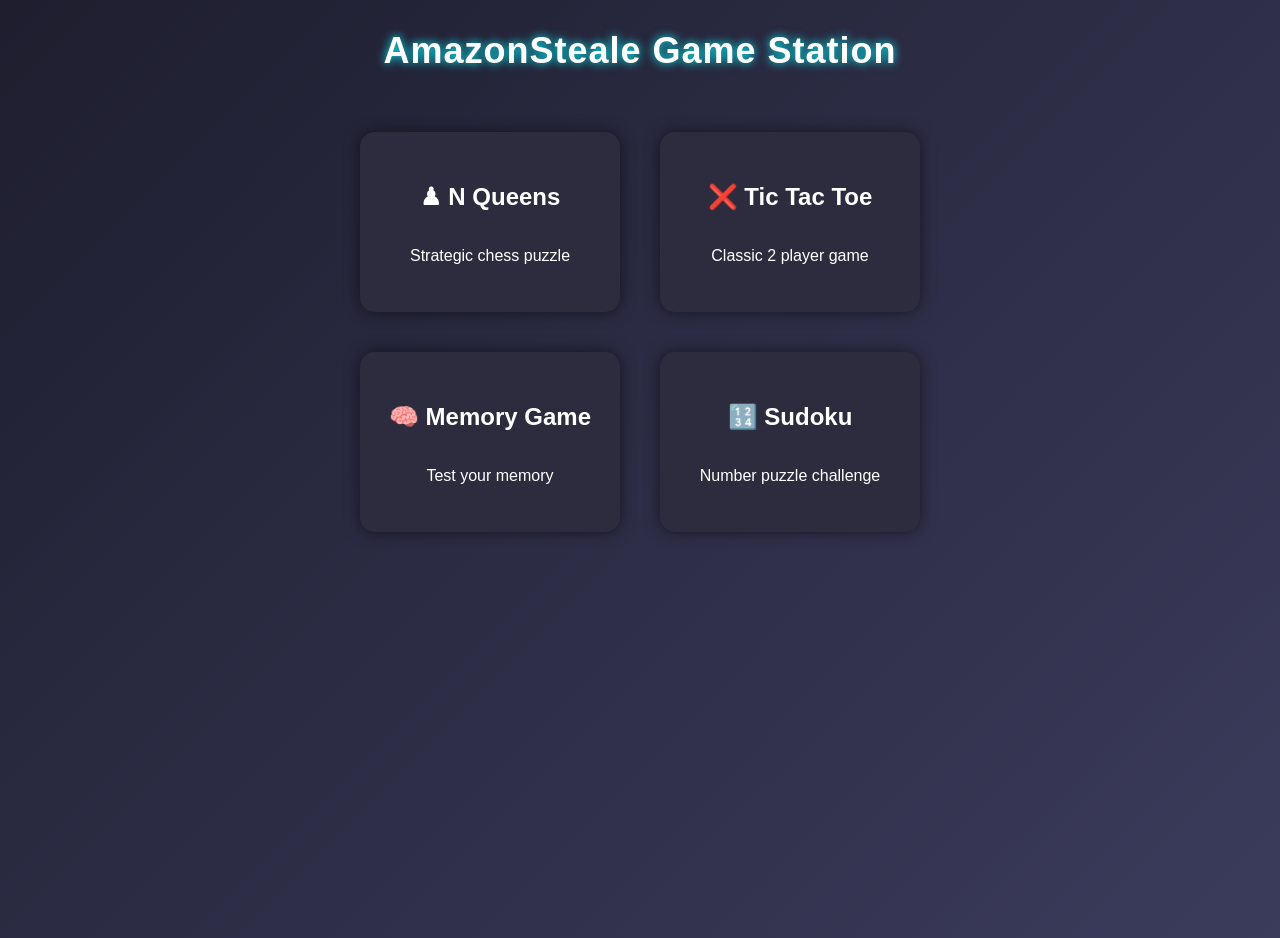
<file: index.html>
<!DOCTYPE html>
<html>
<head>

<title>AmazonSteale Game Station</title>
<link rel="stylesheet" href="style.css">

</head>

<body>

<h1 class="title">AmazonSteale Game Station</h1>

<div class="games">

<div class="game-card" onclick="openGame('nqueens.html')">
<h2>♟ N Queens</h2>
<p>Strategic chess puzzle</p>
</div>

<div class="game-card" onclick="openGame('tictactoe.html')">
<h2>❌ Tic Tac Toe</h2>
<p>Classic 2 player game</p>
</div>

<div class="game-card" onclick="openGame('memory.html')">
<h2>🧠 Memory Game</h2>
<p>Test your memory</p>
</div>

<div class="game-card" onclick="openGame('sudoku.html')">
<h2>🔢 Sudoku</h2>
<p>Number puzzle challenge</p>
</div>

</div>

<script>

function openGame(page){
window.location.href = page
}

</script>

</body>
</html>
</file>
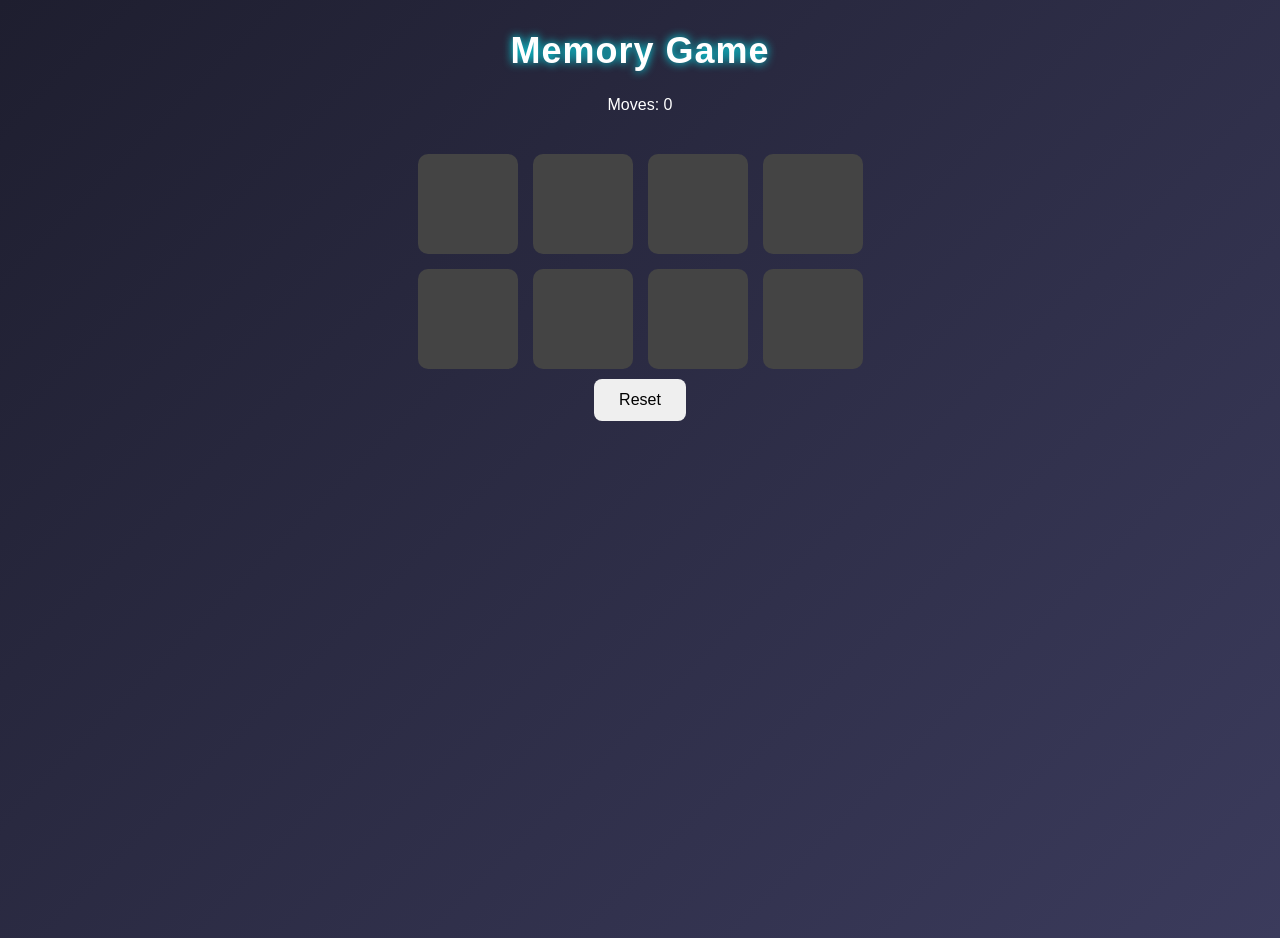
<file: memory.html>
<!DOCTYPE html>
<html>

<head>

<title>Memory Game</title>
<link rel="stylesheet" href="style.css">

<style>

#memory-board{
display:grid;
grid-template-columns:repeat(4,100px);
gap:15px;
justify-content:center;
margin-top:40px;
}

.card{
width:100px;
height:100px;
font-size:40px;
background:#2c2c3e;
color:white;
display:flex;
align-items:center;
justify-content:center;
cursor:pointer;
border-radius:10px;
}

.hidden{
background:#444;
}

</style>

</head>

<body>

<h1 class="title">Memory Game</h1>

<p id="moves">Moves: 0</p>

<div id="memory-board"></div>

<button onclick="resetGame()">Reset</button>

<script src="memory.js"></script>

</body>

</html>
</file>
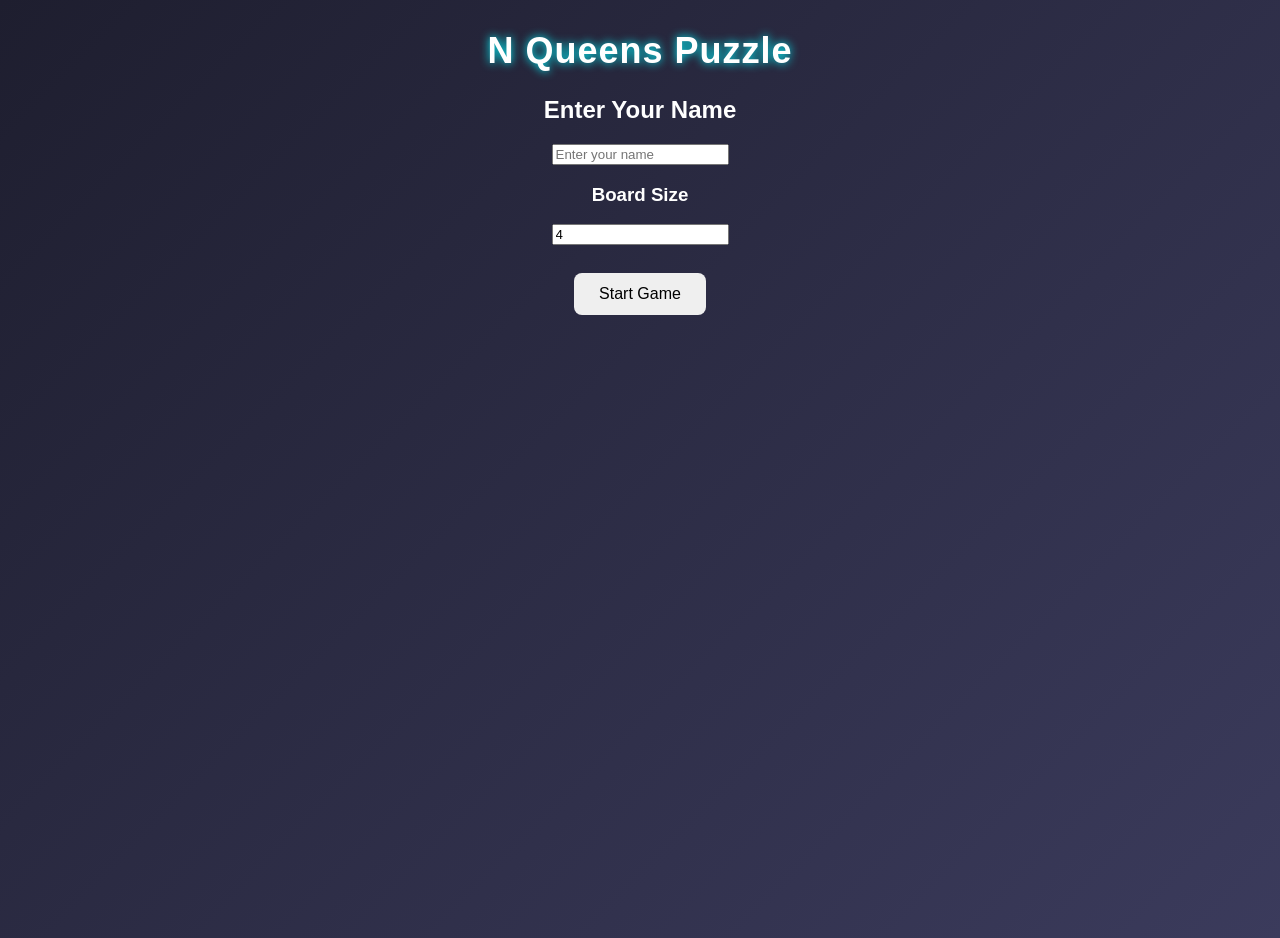
<file: nqueens.html>
<!DOCTYPE html>
<html>
<head>

<title>N Queens</title>
<link rel="stylesheet" href="style.css">

</head>
<h1 class="title">N Queens Puzzle</h1>

<div id="start-screen">

<h2>Enter Your Name</h2>

<input id="playerName" placeholder="Enter your name">

<h3>Board Size</h3>

<input id="size" type="number" value="4">

<br><br>

<button onclick="startGame()">Start Game</button>

</div>

<div id="game-screen" style="display:none;">

<p id="info"></p>

<div id="board"></div>

<br>

<button onclick="resetGame()">Reset</button>
<button onclick="showHint()">Hint</button>

</div>
</html>
</file>
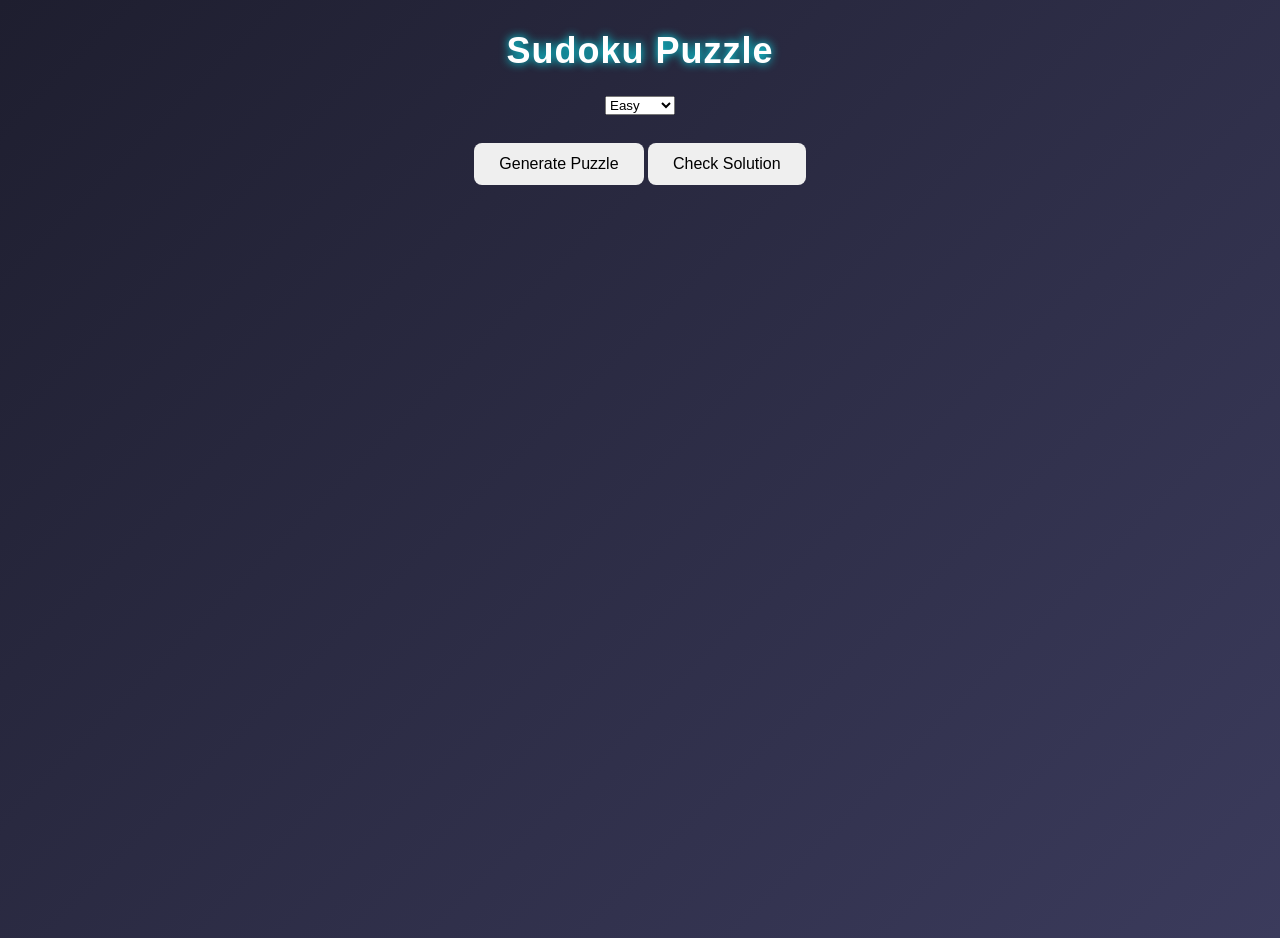
<file: sudoku.html>
<!DOCTYPE html>
<html>
<head>

<title>Sudoku</title>
<link rel="stylesheet" href="style.css">

<style>
#sudoku-board{

display:grid;
grid-template-columns:repeat(9,40px);
gap:0px;
justify-content:center;
margin-top:20px;

}

.cell{

width:40px;
height:40px;
text-align:center;
font-size:18px;
border:1px solid black;

}

/* Thick borders for 3x3 boxes */

.cell:nth-child(3n){
border-right:3px solid black;
}

.cell:nth-child(9n){
border-right:3px solid black;
}

#sudoku-board input:nth-child(n+19):nth-child(-n+27),
#sudoku-board input:nth-child(n+46):nth-child(-n+54){
border-bottom:3px solid black;
}

</style>

</head>

<body>

<h1 class="title">Sudoku Puzzle</h1>

<select id="difficulty">
<option value="30">Easy</option>
<option value="40">Medium</option>
<option value="50">Hard</option>
</select>

<br><br>

<button onclick="generateSudoku()">Generate Puzzle</button>
<button onclick="checkSolution()">Check Solution</button>

<div id="sudoku-board"></div>

<p id="result"></p>

<script src="sudoku.js"></script>

</body>
</html>
</file>
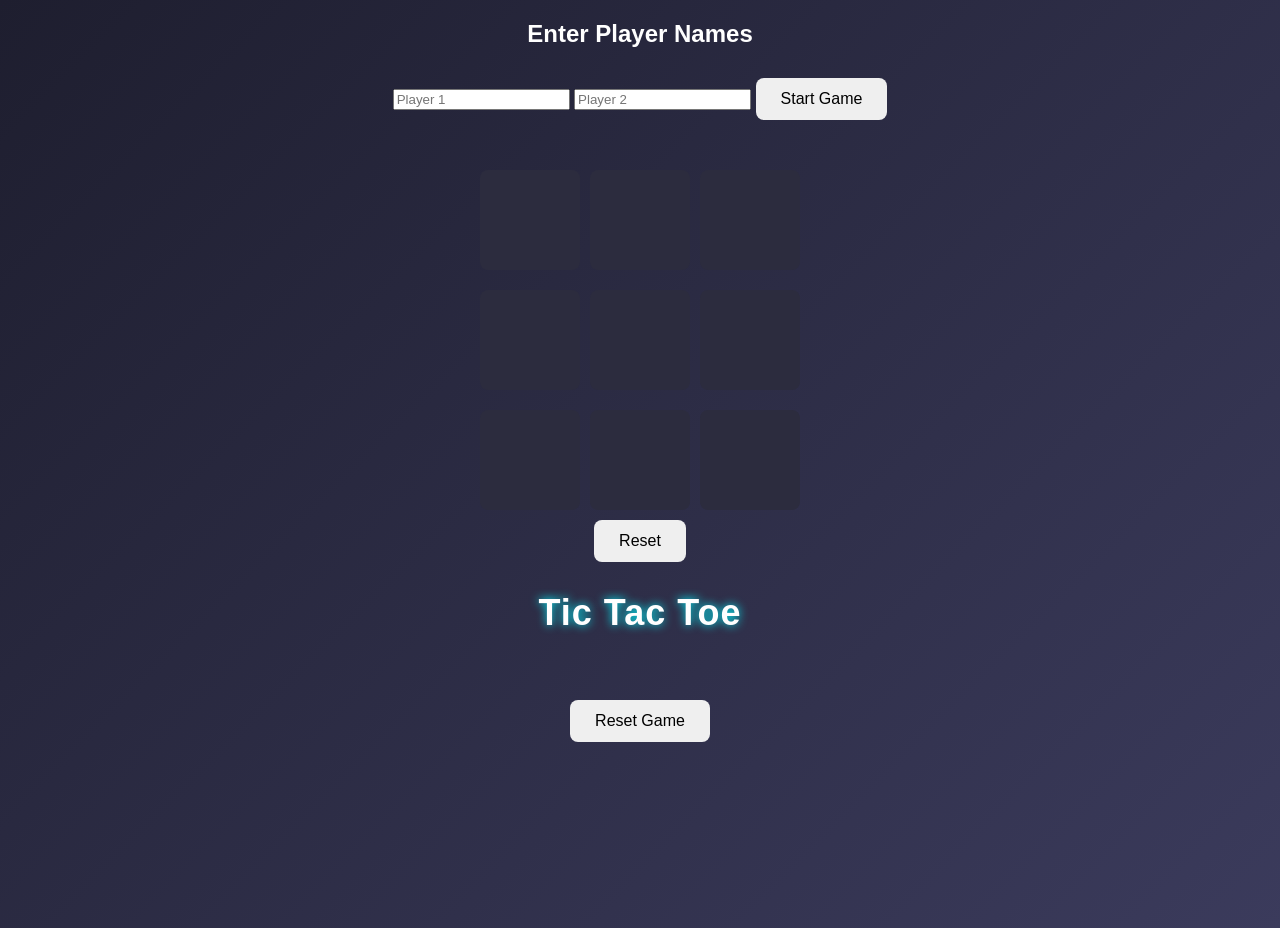
<file: tictactoe.html>
<!DOCTYPE html>
<html>

<head>

<title>Tic Tac Toe</title>
<link rel="stylesheet" href="style.css">

<style>

#board{

display:grid;
grid-template-columns:repeat(3,100px);
gap:10px;
justify-content:center;
margin-top:40px;

}

.cell{

width:100px;
height:100px;
font-size:50px;
cursor:pointer;
background:#2c2c3e;
color:white;
border:none;

}

</style>

</head>

<body>
<h2>Enter Player Names</h2>

<input id="player1" placeholder="Player 1">

<input id="player2" placeholder="Player 2">

<button onclick="startGame()">Start Game</button>

<p id="status"></p>

<div id="board"></div>

<button onclick="resetGame()">Reset</button>  

<h1 class="title">Tic Tac Toe</h1>

<div id="board"></div>

<p id="status"></p>

<button onclick="resetGame()">Reset Game</button>

<script src="tictactoe.js"></script>

</body>


</html>
</file>
<file: style.css>
body{

font-family:Arial;
text-align:center;
background:linear-gradient(135deg,#1e1e2f,#3b3b5c);
color:white;
height:100vh;

}

.title{

font-size:36px;
margin-top:30px;
letter-spacing:1px;
text-shadow:0 0 10px #00f7ff;
font-weight:600;

}

.games{

display:grid;
grid-template-columns:repeat(2, 260px);
gap:40px;

justify-content:center;
margin-top:60px;

}

.game-card{

width:260px;
height:180px;

background:#2c2c3e;

border-radius:15px;
cursor:pointer;

display:flex;
flex-direction:column;
justify-content:center;
align-items:center;

transition:0.3s;

box-shadow:0 0 15px rgba(0,0,0,0.5);

}

.game-card:hover{

transform:scale(1.1);
background:#3f3f5e;
box-shadow:0 0 20px #00f7ff;

}

button{

padding:12px 25px;
font-size:16px;
margin-top:10px;
border:none;
border-radius:8px;
cursor:pointer;

}

#board{

display:grid;
justify-content:center;
margin-top:20px;

}

.square{

width:60px;
height:60px;
font-size:35px;
border:none;

}

.light{
background:#F0D9B5;
}

.dark{
background:#B58863;
}
.confetti{

position:fixed;
width:10px;
height:10px;
background:yellow;
top:-10px;
animation:fall 3s linear forwards;

}

@keyframes fall{

0%{
transform:translateY(0) rotate(0);
opacity:1;
}

100%{
transform:translateY(100vh) rotate(720deg);
opacity:0;
}

}
</file>
